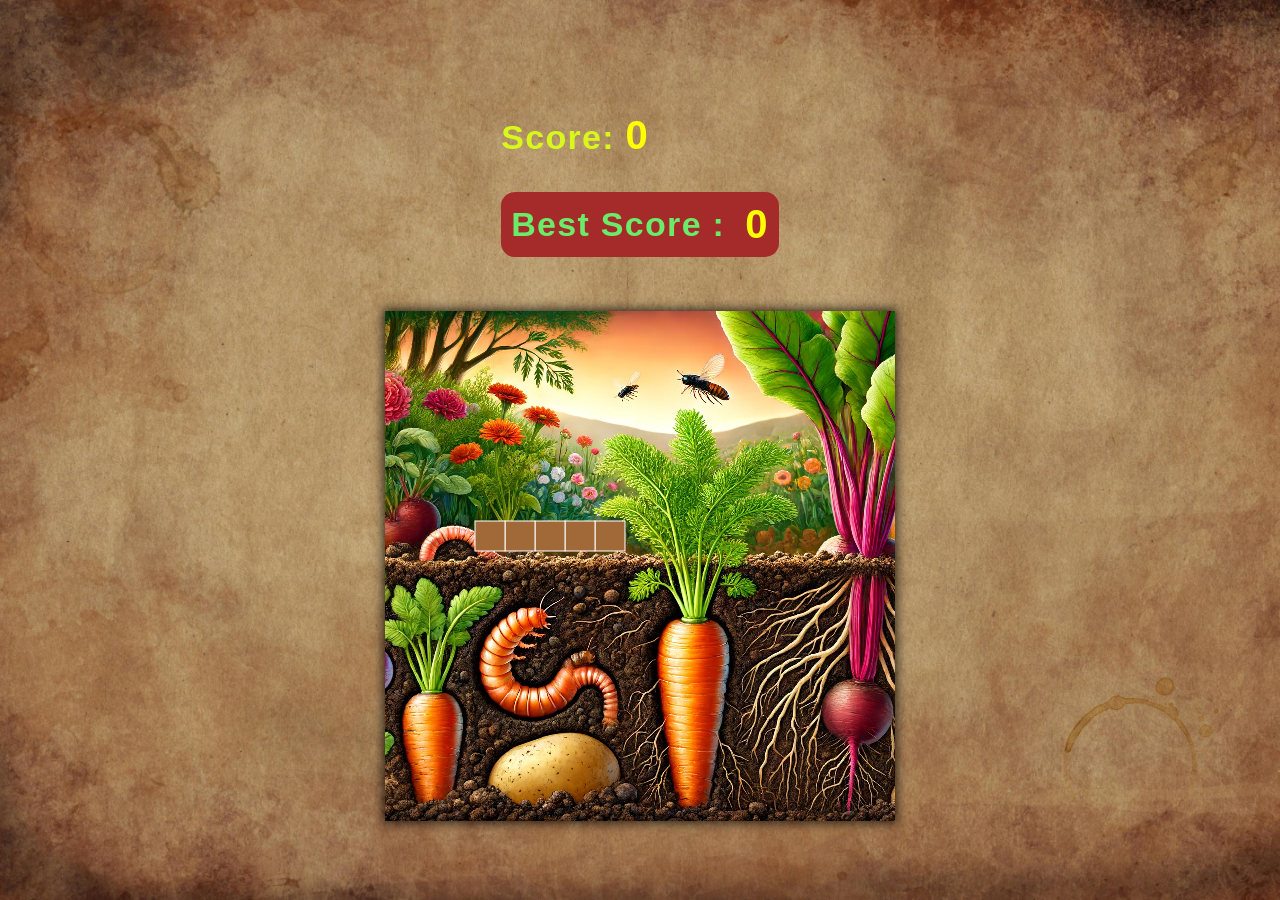
<file: index.html>
<!DOCTYPE html>
<html lang="en">

<head>
    <meta charset="UTF-8">
    <meta name="viewport" content="width=device-width, initial-scale=1.0">
    <title>snakePats</title>
    <link rel="stylesheet" href="style.css">
</head>

<body>
    <div class="snake__game">
        <div class="score" id="score">
            <p class="score__text">Score: <span class="score__digit">0</span></p>
            <p class="highestScore">Best Score : <span class="highestScore__digit">0</span></p>
        </div>
        <canvas id="canvas" width="510px" height="510px"></canvas>
        <div class="gameOver" id="gamOver">
            <p class="gameOver__title">
                Game over
            </p>

        </div>
    </div>
    <script src="main.js"></script>
</body>

</html>
</file>
<file: style.css>
body,
html {
    height: 100%;
    margin: 0;
    background: url('img/snakeBackground2.jpg') no-repeat center;
    background-size: cover;
    display: flex;
    justify-content: center;
    align-items: center;
    font-family: 'Arial', sans-serif;
}

.snake__game {
    display: flex;
    flex-direction: column;
    align-items: center;
    justify-content: center;
    position: relative;
}


/* score */

.score__text,
.highestScore {
    color: rgb(215, 248, 26);
    font-size: 34px;
    letter-spacing: 1.3px;
    font-weight: bold;
}

.highestScore {
    color: #6aec6a;
    display: flex;
    flex-direction: row;
    align-items: center;
    gap: 20px;
    font-size: 34px;
    letter-spacing: 1.3px;
    background: brown;
    padding: 10px;
    border-radius: 14px;
    border: none;
    outline: none;
    /* margin-bottom: 17px; */
}

.score__digit {
    color: yellow;
}

.score__digit,
.highestScore__digit {
    font-size: 40px;
}

.highestScore__digit {
    color: yellow;
}

canvas {
    border: rgba(0, 0, 0, 0.8);
    background: url('img/ground2.png') no-repeat center;
    background-size: cover;
    box-shadow: 0px 0px 10px 2px rgba(0, 0, 0, 0.75);
    image-rendering: pixelated;
    /* Pikseliuotas efektas */
}

.score {
    font-size: 30px;
    margin-bottom: 20px;
}

.gameOver {
    display: none;
    position: absolute;
    top: 50%;
    left: 50%;
    transform: translate(-50%, -50%);
    background-color: rgba(0, 0, 0, 0.8);
    color: white;
    padding: 20px;
    border-radius: 10px;
    text-align: center;
    font-size: 24px;
}

.gameOver__title {
    font-size: 30px;
    color: yellow;
    text-transform: uppercase;
}

.player-name {
    display: flex;
    flex-direction: column;
    align-items: center;
}

.player-name input {
    margin-top: 10px;
}
</file>
<file: snake.css>
body,
html {
    height: 100%;
    margin: 0;
    background: url('img/snakeBackground2.jpg') no-repeat center;
    background-size: cover;
    display: flex;
    justify-content: center;
    align-items: center;
    font-family: 'Arial', sans-serif;
}

.snake__game {
    display: flex;
    flex-direction: column;
    align-items: center;
    justify-content: center;
    position: relative;
}


/* score */

.score__text,
.highestScore {
    color: rgb(215, 248, 26);
    font-size: 34px;
    letter-spacing: 1.3px;
    font-weight: bold;
}

.highestScore {
    color: #6aec6a;
    display: flex;
    flex-direction: row;
    align-items: center;
    gap: 20px;
    font-size: 34px;
    letter-spacing: 1.3px;
    background: brown;
    padding: 10px;
    border-radius: 14px;
    border: none;
    outline: none;
    /* margin-bottom: 17px; */
}

.score__digit {
    color: yellow;
}

.score__digit,
.highestScore__digit {
    font-size: 40px;
}

.highestScore__digit {
    color: yellow;
}

canvas {
    border: rgba(0, 0, 0, 0.8);
    background: url('/img/ground2.png') no-repeat center;
    background-size: cover;
    box-shadow: 0px 0px 10px 2px rgba(0, 0, 0, 0.75);
    image-rendering: pixelated;
    /* Pikseliuotas efektas */
}

.score {
    font-size: 30px;
    margin-bottom: 20px;
}

.gameOver {
    display: none;
    position: absolute;
    top: 50%;
    left: 50%;
    transform: translate(-50%, -50%);
    background-color: rgba(0, 0, 0, 0.8);
    color: white;
    padding: 20px;
    border-radius: 10px;
    text-align: center;
    font-size: 24px;
}

.gameOver__title {
    font-size: 30px;
    color: yellow;
    text-transform: uppercase;
}

.player-name {
    display: flex;
    flex-direction: column;
    align-items: center;
}

.player-name input {
    margin-top: 10px;
}
</file>
